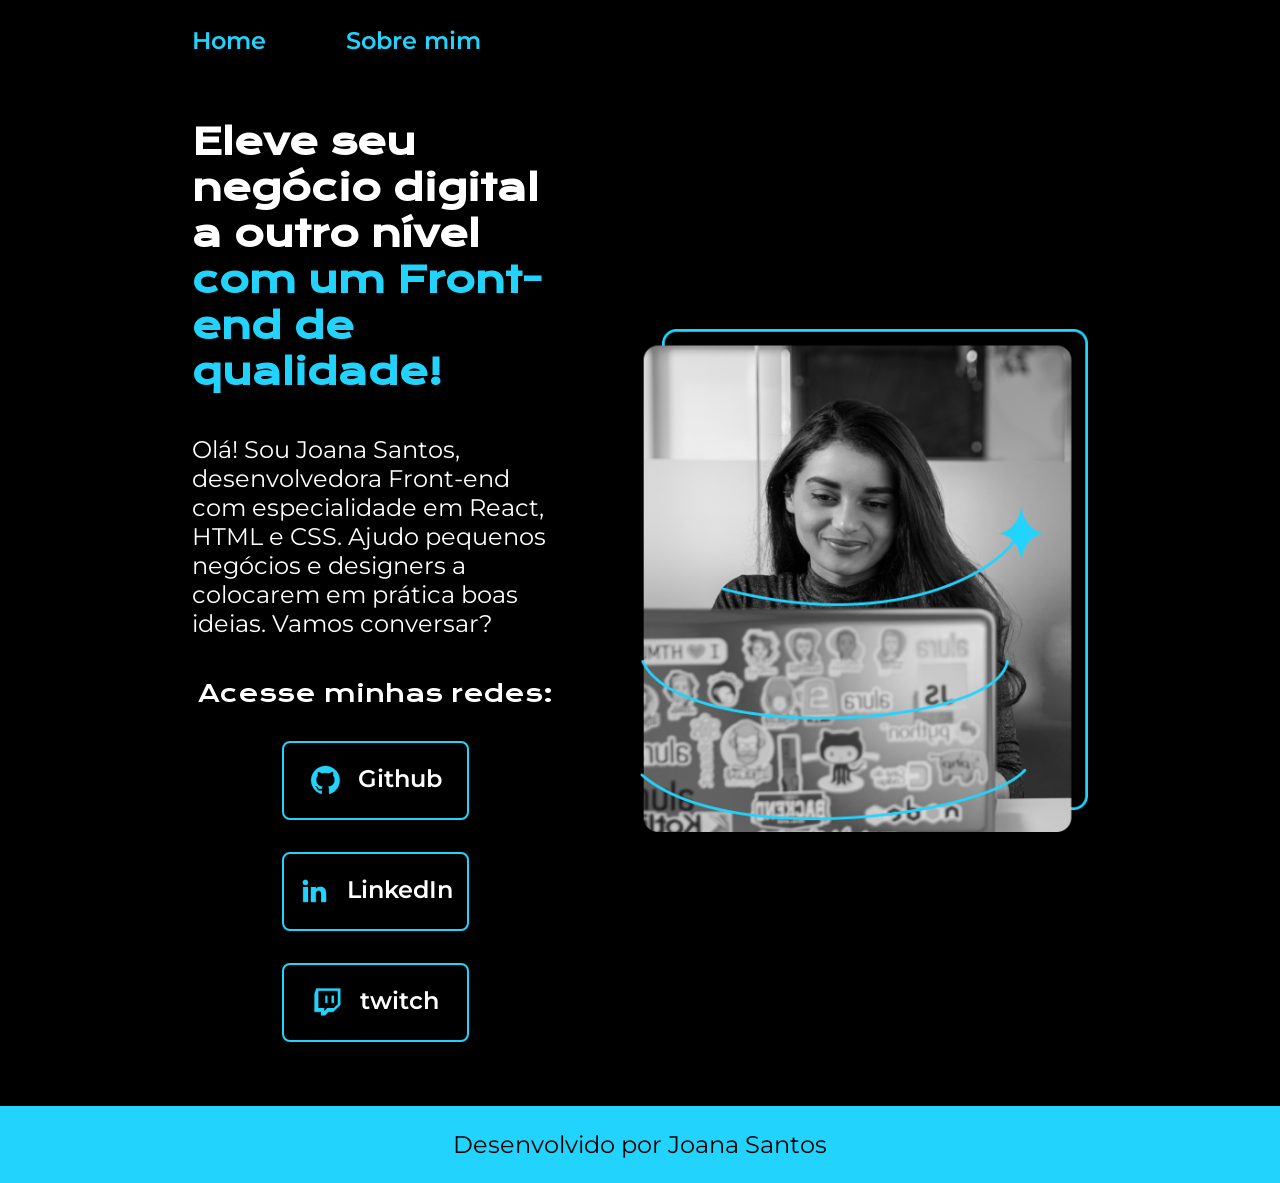
<file: index.html>
<!DOCTYPE html>
<html lang="pt">
<head>
    <meta charset="UTF-8">
    <meta http-equiv="X-UA-Compatible" content="IE=edge">
    <meta name="viewport" content="width=device-width, initial-scale=1.0">
    <title>Portifolio</title>
    <link rel="stylesheet" href="styles/style.css">
</head>
<body>
    <header class="cabecalho">
        <nav class="cabecalho__menu">
            <a class="cabecalho__menu__link" href="index.html">Home</a>
            <a class="cabecalho__menu__link" href="about.html">Sobre mim</a>
        </nav>
    </header>
    <main class="apresentacao">
        <section class="apresentacao__conteudo">
            <h1 class="apresentacao__conteudo__titulo">
                Eleve seu negócio digital a outro nível <Strong class="titulo-destaque">com um Front-end de qualidade!</Strong>
            </h1>
            <p class="apresentacao__conteudo__texto">
                Olá! Sou Joana Santos, desenvolvedora Front-end com especialidade em React, HTML e CSS. Ajudo pequenos negócios e designers a colocarem em prática boas ideias. Vamos conversar?
            </p>
            <div class="apresentacao__links">
                <h2 class="apresentacao__links__subtitulo">
                    Acesse minhas redes:
                </h2>
                <a class="apresentacao__links__navegacao" href="http://github.com" target="_blank">
                    <img src="assets/github.png" alt="Logo do github">
                    Github</a>
                <a class="apresentacao__links__navegacao" href="https://www.linkedin.com/in/lucas-bezerra-dev" target="_blank">
                    <img src="assets/linkedin.png" alt="Logo do linkedin">
                    LinkedIn</a>
                <a class="apresentacao__links__navegacao" href="https://www.twitch.tv/" target="_blank">
                    <img src="assets/twitch.png" alt="Logo da twitch">
                    twitch</a>
            </div>
        </section>
        <img class="apresentacao__imagem" src="assets/Imagem.png" alt="Foto da Joana Santos programando">
    </main>
    <footer class="rodape">
        <p>
            Desenvolvido por Joana Santos
        </p>
    </footer>
</body>
</html>
</file>
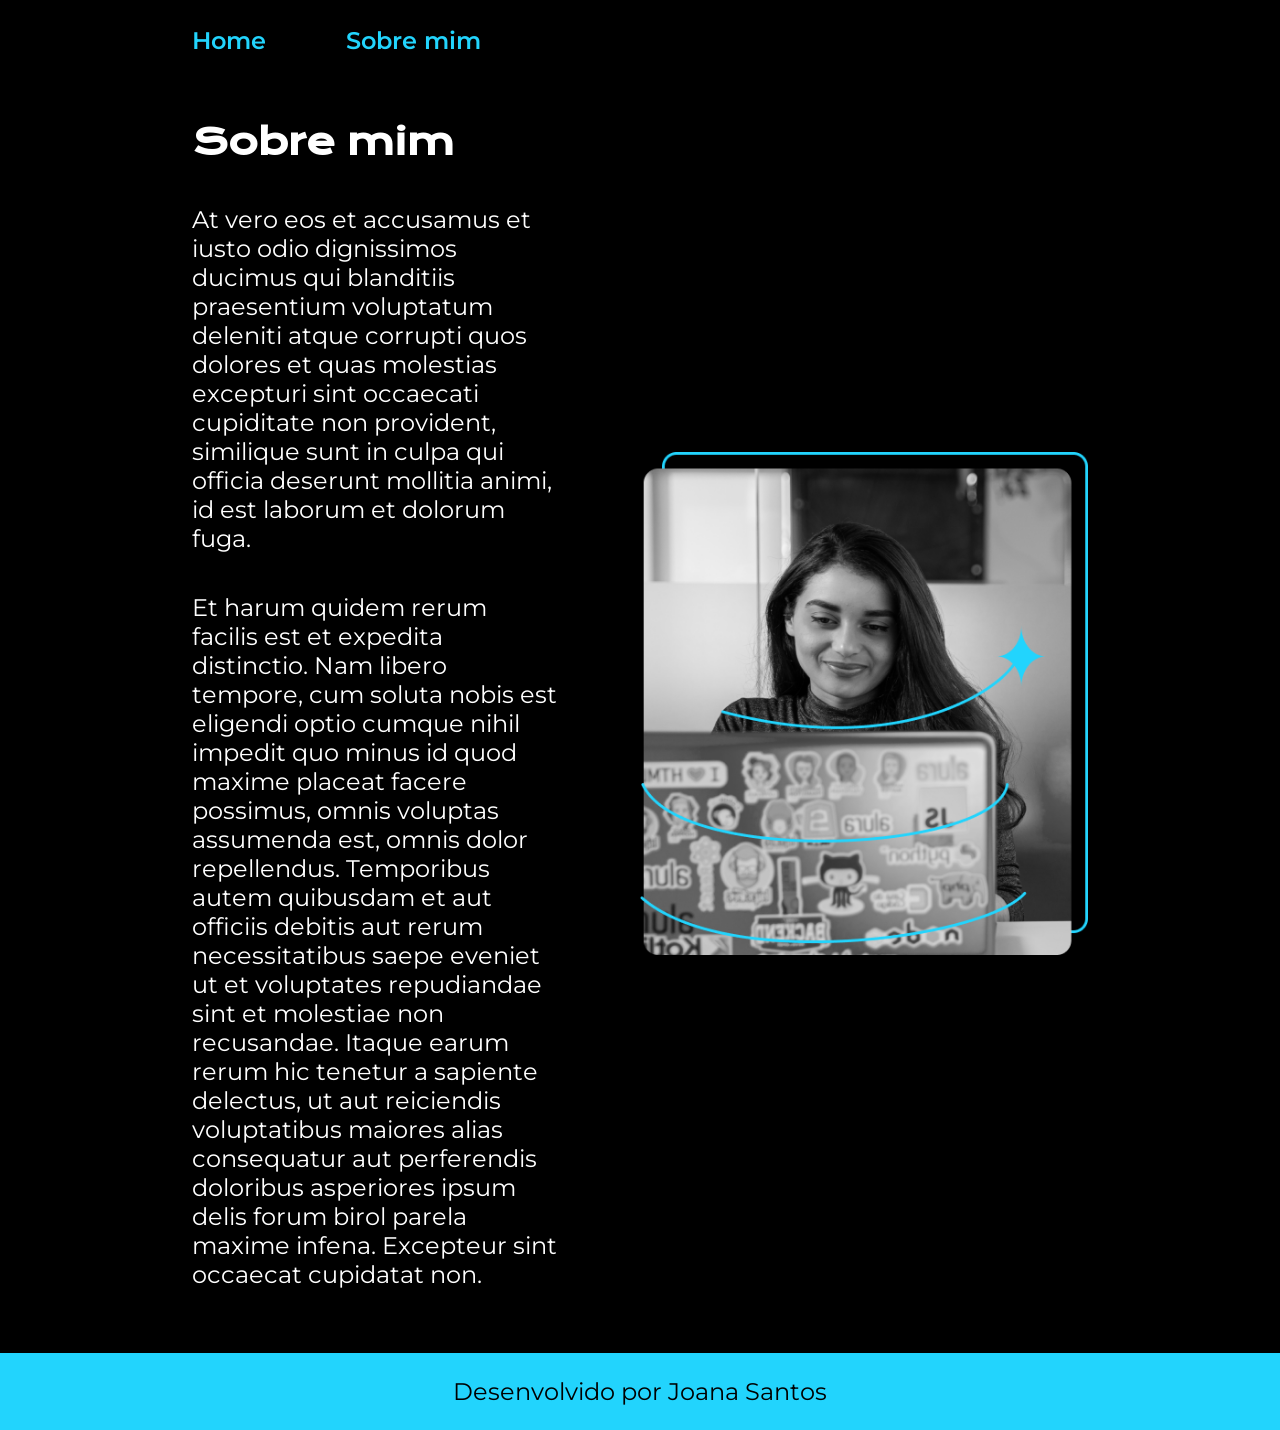
<file: about.html>
<!DOCTYPE html>
<html lang="pt">
<head>
    <meta charset="UTF-8">
    <meta name="viewport" content="width=device-width, initial-scale=1.0">
    <title>Sobre mim</title>
    <link rel="stylesheet" href="styles/style.css">
</head>
<body>
    <header class="cabecalho">
        <nav class="cabecalho__menu">
            <a class="cabecalho__menu__link" href="index.html">Home</a>
            <a class="cabecalho__menu__link" href="about.html">Sobre mim</a>
        </nav>
    </header>
    <main class="apresentacao">
        <section class="apresentacao__conteudo">
            <h1 class="apresentacao__conteudo__titulo">
                Sobre mim
            </h1>
            <p class="apresentacao__conteudo__texto">
                At vero eos et accusamus et iusto odio dignissimos ducimus qui blanditiis praesentium voluptatum deleniti atque corrupti quos dolores et quas molestias excepturi sint occaecati cupiditate non provident, similique sunt in culpa qui officia deserunt mollitia animi, id est laborum et dolorum fuga.
            </p>
            <p class="apresentacao__conteudo__texto">
                Et harum quidem rerum facilis est et expedita distinctio. Nam libero tempore, cum soluta nobis est eligendi optio cumque nihil impedit quo minus id quod maxime placeat facere possimus, omnis voluptas assumenda est, omnis dolor repellendus. Temporibus autem quibusdam et aut officiis debitis aut rerum necessitatibus saepe eveniet ut et voluptates repudiandae sint et molestiae non recusandae. Itaque earum rerum hic tenetur a sapiente delectus, ut aut reiciendis voluptatibus maiores alias consequatur aut perferendis doloribus asperiores ipsum delis forum birol parela maxime infena. Excepteur sint occaecat cupidatat non.
            </p>
        </section>
        <img class="apresentacao__imagem" src="assets/Imagem.png" alt="Foto de Joana Santos programando">
    </main>
    <footer class="rodape">
        <p>
            Desenvolvido por Joana Santos
        </p>
    </footer>
</body>
</html>
</file>
<file: styles/style.css>
@import url('https://fonts.googleapis.com/css2?family=Krona+One&family=Montserrat:ital,wght@0,100..900;1,100..900&display=swap');

:root {
    --cor-primaria: black;
    --cor-secundaria: white;
    --cor-terciaria: #22D4FD;
    --cor-hover: #272727;

    --fonte-primaria: 'Krona One', sans-serif;
    --fonte-secundaria: 'Montserrat', sans-serif;
}

* {
    margin: 0;
    padding: 0;
}

body {
    box-sizing: border-box;
    color: var(--cor-secundaria);
    background-color: var(--cor-primaria);
}

.apresentacao__conteudo__texto {
    font-size: 1.5rem;
    font-family: var(--fonte-secundaria);
}

.apresentacao__conteudo__titulo {
    font-size: 2.25rem;
    font-family: var(--fonte-primaria);
}

.cabecalho {
    padding: 2% 0% 0% 15%;
}

.cabecalho__menu {
    display: flex;
    gap: 80px;
}

.cabecalho__menu__link {
    font-family: var(--fonte-secundaria);
    font-size: 1.5rem;
    font-weight: 600;
    color: var(--cor-terciaria);
    text-decoration: none;
}

.titulo-destaque {
    color: var(--cor-terciaria);
}

.apresentacao {
    padding: 5% 15%;
    display: flex;
    justify-content: space-between;
    align-items: center;
    gap: 82px;
}

.apresentacao__conteudo {
    display: flex;
    flex-direction: column;
    gap: 40px;
    width: 50%;
}

.apresentacao__links {
    display: flex;
    justify-content: space-between;
    flex-direction: column;
    align-items: center;
    gap: 32px;
}

.apresentacao__links__navegacao {
    display: flex;
    justify-content: center;
    gap: 16px;
    border: 2px solid var(--cor-terciaria);
    width: 50%;
    padding: 21.5px 0;
    text-align: center;
    border-radius: 8px;
    text-decoration: none;
    color: var(--cor-secundaria);
    font-family: var(--fonte-secundaria);
    font-size: 1.5rem;
    font-weight: 600;
}

.apresentacao__links__link:hover {
    background-color: var(--cor-hover);
}

.apresentacao__links__subtitulo {
    font-family: var(--fonte-primaria);
    font-weight: 400;
    font-size: 1.5rem;
}

.apresentacao__imagem {
    width: 50%;
}

.rodape {
    padding: 24px;
    color: var(--cor-primaria);
    background-color: var(--cor-terciaria);
    text-align: center;
    font-family: var(--fonte-secundaria);
    font-size: 1.5rem;
    font-weight: 400;
}

@media (max-width: 1200px) {
    .cabecalho {
        padding: 10%;
    }

    .cabecalho__menu {
        justify-content: center;
    }

    .apresentacao {
        flex-direction: column-reverse;
        padding: 5%;
    }

    .apresentacao__conteudo {
        width: auto;
    }

}
</file>
